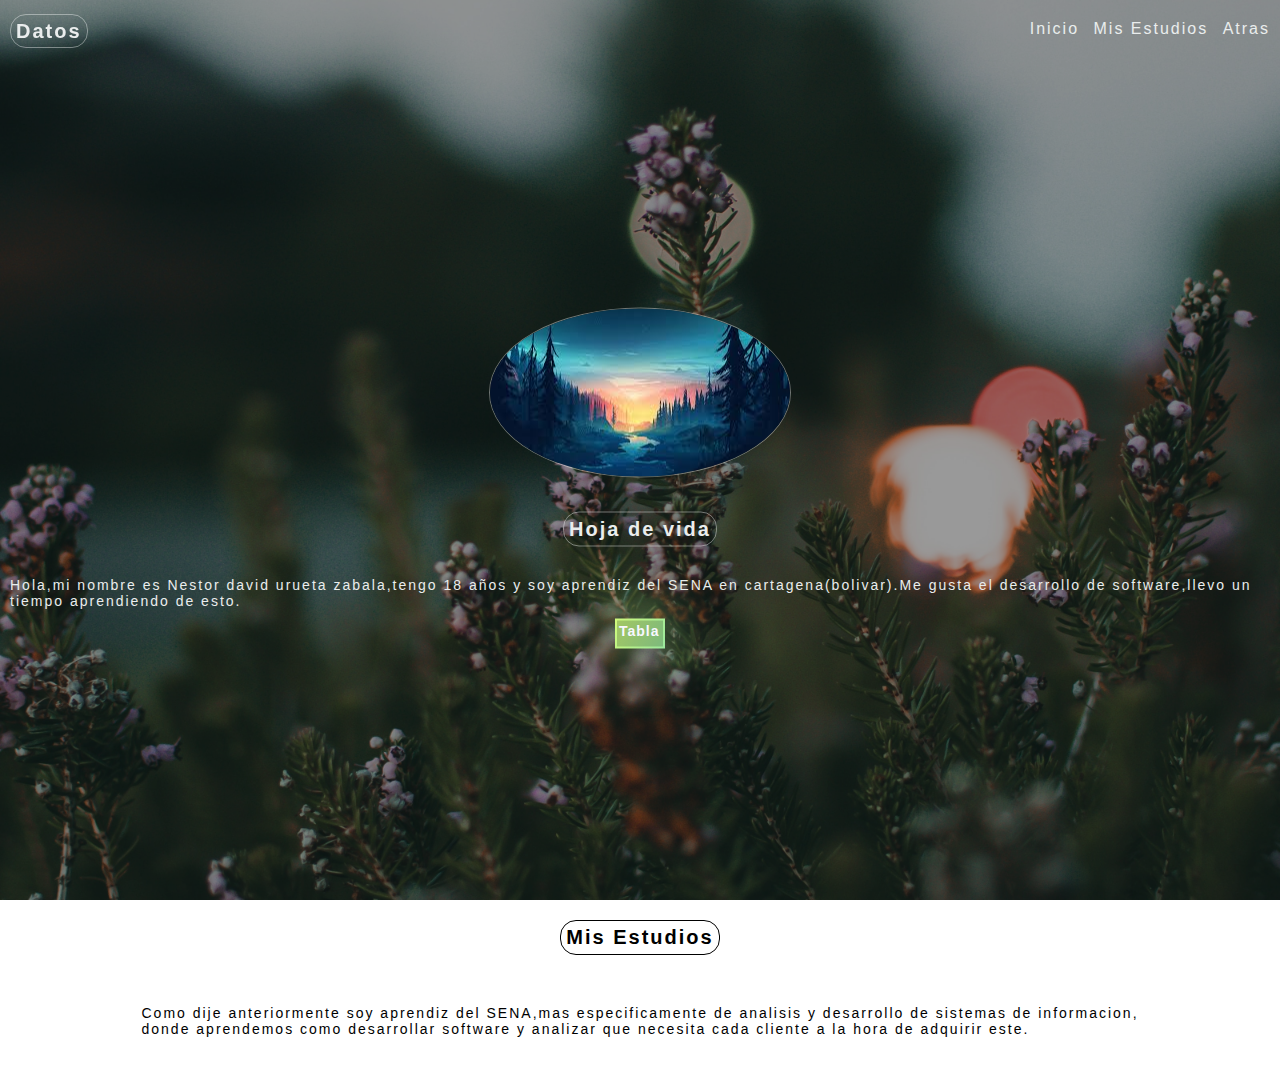
<file: Libroteca_Nestor/pages/about/index.html>
<!DOCTYPE html>
<html lang="es">
<head>
	<meta charset="UTF-8">
	<meta name="viewport" content="width=device-width, initial-scale=1.0">
	<title>Hoja De Vida</title>
	<link rel="stylesheet" type="text/css" href="data.css">
</head>
<body>
	
	<header id="header">

		<div class="contenedor-sombra"></div>

<nav id="nav max-with">

	<div class="name"><span>Datos</span></div>

			<div class="nav-a">
				<a href="#">Inicio</a>
				<a href="#">Mis Estudios</a>
				<a href="../../index.html">Atras</a>
			</div>
</nav>

	<div class="contenedor-all">

			<div class="img"><img src="./src/img/índice.jpg" alt=""></div>

				<div class="contenedor-text">
					<h1>Hoja de vida</h1>
					<p>Hola,mi nombre es Nestor david urueta zabala,tengo 18 años y soy aprendiz del SENA en cartagena(bolivar).Me gusta el desarrollo de software,llevo un tiempo aprendiendo de esto.</p>
				</div>
					
					<div class="container-table"><span></span><button class="table"><span class="content"><a href="tabla.html">Tabla</a></span></button>
			
</div>
					
	</div>

	</header>


	<main id="main">
			<div class="contenedor-main">
			<h2>Mis Estudios</h2>
			<p>Como dije anteriormente soy aprendiz del SENA,mas especificamente de analisis y desarrollo de sistemas de informacion,<br>donde aprendemos como desarrollar
			software y analizar que necesita cada cliente a la hora de adquirir este.</p>
			</div>

	</main>
	
</body>
</html>
</file>
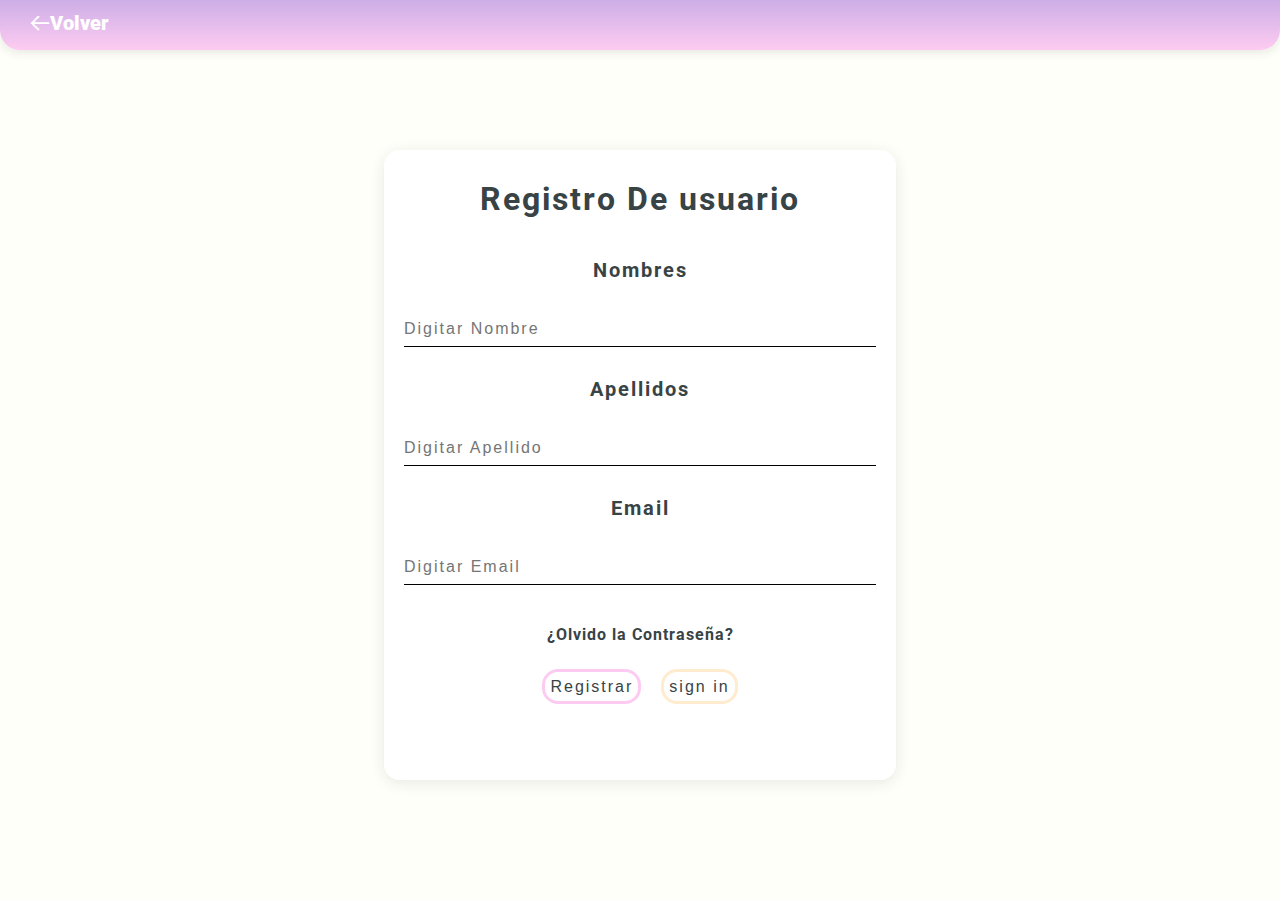
<file: Libroteca_Nestor/pages/register/register.html>
<html lang="es">
<head>
	<meta charset="UTF-8">
	<meta name="viewport" content="width=device-width, initial-scale=1.0">
	<title>Libroteca/Register</title>
	<link rel="stylesheet" type="text/css" href="registro.css">
	<link rel="preconnect" href="https://fonts.gstatic.com">
	<link href="https://fonts.googleapis.com/css2?family=Roboto:ital,wght@0,100;1,300&display=swap" rel="stylesheet"> 
</head>
<body>
			<div class="container">


	<div class="enlaces">
		<a href="../../index.html">🡠Volver</a>
	</div>	

<div class="padre">

	<div class="Title">
		<h1>Registro De usuario</h1>
	</div>

	<form>
			
			<span>Nombres</span>
			<input type="text" name="" placeholder="Digitar Nombre">

			<span>Apellidos</span>
			<input type="text" name="" placeholder="Digitar Apellido">

			<span>Email</span>
			<input type="email" name="" placeholder="Digitar Email">

			<div class="pass-button">
				<a href="#">¿Olvido la Contraseña?</a>

				<div class="button">
				<input type="submit" name="" value="Registrar">
				<div class="sign_in">
					<input type="button" name="" value="sign in">
				</div>
				</div>

			</div>
			




	</form>

</div>

				</div>
	
</body>
</html>
</file>
<file: Libroteca_Nestor/pages/about/data.css>
*{
	padding: 0;
	margin: 0;
	box-sizing: border-box;
	font-family: 'Open Sans', sans-serif;
}
#header{
	width:100%;
	height: 100vh;
	background: url(./src/img/fondo.jpg);
	background-position: center;
	background-size: cover;
	position: relative;
}
.contenedor-sombra{
	position: absolute;
	width: 100%;
	background: rgba(0,0,0,0.40);
	height: 100vh;
}

nav{
	display: flex;
	justify-content: space-between;
	padding: 10px;
	margin: auto;
	max-width: 1700px;
	height: 50px;
}
nav div{
	margin-top: 10px;
} 

nav .name{
	filter: blur(.6px);
	position: relative;
	z-index: 2
} 

nav div span{
	position: relative;
	z-index: 3;
	color: #eaeded;
	font-weight: bold;
	font-size: 20px;
	padding: 5px;
	border: 1px solid rgba(255,255,255,0.4);
	border-radius: 16px;
	cursor: pointer;
	letter-spacing: 2px;
}

nav div span:hover{
	border: 1px solid rgba(255,255,255,1);
	color: white;
}

nav .nav-a{
	position: relative;
	z-index: 3;
	text-decoration: none;
	color: white;
	margin-left: 10px;
	margin-top: 10px;
}
nav .nav-a a{
	text-decoration: none;
	color: #eaeded;
	margin-left: 10px;
	font-family: inherit;
	letter-spacing: 2px;
}
nav .nav-a a:hover{
	text-decoration: underline;
	color: white;
}

.contenedor-all{
	width: 100%;
	height: 50%;
	transform: translate(0px,45%);
	display: flex;
	flex-direction: column;
	justify-content: center;
	align-items: center;
}

.contenedor-all div img{
	box-shadow: rgba(0,0,0);
	filter: blur(.7px);
	border-radius: 60%;
	border: 1px solid rgba(255,255,255,0.4);
	cursor: pointer;
}

.contenedor-all .contenedor-text{
	display: flex;
	align-items: center;
	flex-direction: column;
	margin: 10px;
}

.contenedor-all div h1{
	color: #eaeded;
	font-weight: bold;
	font-size: 20px;
	padding: 5px;
	border: 1px solid rgba(255,255,255,0.4);
	border-radius: 16px;
	cursor: pointer;
	letter-spacing: 2px;
	display: inline-block;
	margin-top: 20px;
	transition: .5s;
}
.contenedor-all h1:hover{
	border: 1px solid	#28a745;
	color: #28a745;
}
.contenedor-all div p{
	color: #eaeded;
	font-size: 14px;
	letter-spacing: 2px;
	display: inline-block;
	margin-top: 30px;
}
.contenedor-all .container-table{
	position: relative;
	width: 50px;
	height: 30px;
}

.contenedor-all .table::before{
	content: '';
	position: absolute;
	top: 0;
	left: 0;
	width: 100%;
	height: 100%;
	background-image: linear-gradient(120deg, #d4fc79 0%, #96e6a1 100%);
	}

.contenedor-all .table::after{
	content: '';
	position: absolute;
	top: 0;
	left: 0;
	width: 100%;
	height: 100%;
	background-image: linear-gradient(120deg, #d4fc79 0%, #96e6a1 100%);
	filter: blur(30px);
	}

.contenedor-all span{
	position: absolute;
	top: 2px;
	left: 2px;
	right: 2px;
	bottom: 2px;
	background: rgba(0,0,0,0.2);
	z-index: 2;
	}

.contenedor-all .table .content{
	position: relative;
	font-size: 14px;
	font-weight: bold;
	background: transparent;
	color: ghostwhite;
	cursor: pointer;
	letter-spacing: 1px;
}
.contenedor-all .table .content a{
	text-decoration: none;
	color: ghostwhite;
}


//mis estudios

#main {
	width: 100%;
	height: 100vh;
}

main .contenedor-main{
	height: 20vh;
	width: 100%;
	display: flex;
	align-items: center;
	flex-direction: column;
}

main .contenedor-main h2{
	color: #black;
	font-weight: bold;
	font-size: 20px;
	padding: 5px;
	border: 1px solid black;
	border-radius: 16px;
	cursor: pointer;
	letter-spacing: 2px;
	display: inline-block;
	margin-top: 20px;
	margin-bottom: 50px;
}
main .contenedor-main p{
	color: black;
	font-size: 14px;
	letter-spacing: 2px;
	display: inline-block;
}
</file>
<file: Libroteca_Nestor/pages/register/registro.css>
*{
	padding: 0;
	margin: 0;
	box-sizing: border-box;
}
body{
	font-family: 'Roboto', sans-serif;
}

.container{
	width: 100%;
	height: 100%;
	background-color: #FFFFFA;
}

.container .enlaces{
	position: relative;
	width: 100%;
	height: 50px;
	border-bottom-right-radius: 20px;
	border-bottom-left-radius: 20px;
	/*opacity: .9;*/
	background-image: linear-gradient(to top, #fdcbf1 0%, #fdcbf1 1%, #ccaee6 100%);;
	box-shadow: 0 3px 10px rgba(36, 37, 38, 0.10);
	margin-bottom: 100px;
}
.container .enlaces a{
	position: absolute;
	bottom: 15px;
	left: 30px;
	text-decoration: none;
	color: white;
	font-weight:900;
	font-size: 20px;
	transition: 1s;
}

.container .enlaces a:hover{
	color: #384346;
}

.padre{
	width: 40%;
	height: 70%;
	margin: auto;
	border-radius: 16px;
	display: flex;
	align-items: center;
	flex-direction: column;
	box-shadow: 0 3px 15px rgba(36, 37, 38, 0.10);
}

.padre .Title{
	width: 100%;
	background-color:  #fff;
	text-align: center;
	border-top-right-radius: 16px;
	border-top-left-radius: 16px;
}

.padre .Title h1{
	cursor: pointer;
	margin: 30px;
	color: #384346;
	font-weight: bold;
	transition: 1s;
	letter-spacing: 2px;
}

.padre .Title h1:hover{
	color:#fdcbf1;
	letter-spacing: 3px;
}

.padre form{
	width: 100%;
	height: 100%;
	display: flex;
	flex-direction: column;
	text-align: center;
	background-color: white;
	border-bottom-right-radius: 16px;
	border-bottom-left-radius: 16px;
}

.padre form span{
	color: #384346;
	margin:10px;
	font-size: 20px;
	font-weight: bold;
	letter-spacing: 2px;
}
.padre form input{
	margin:20px;
	height: 35px;
	border: none;
	border-bottom: 1px solid black;
	transition: 1s;
	color: #384346;
	font-size: 16px;
	letter-spacing: 2px; 
}
.padre form input:hover{
	border-bottom: 2px solid #fdcbf1;
}

.padre form .pass-button {
	margin-top: 20px;
}

.padre form .pass-button a{
	color: #384346;
	text-decoration: none;
	font-weight: bold;
	letter-spacing: 1px;
}

.padre form .pass-button .button{
	display: flex;
	width: 100%;
	height: 100%;
	justify-content: center;
	margin-top: 15px;
}

.padre form .pass-button .button input{
	margin: 10px;
	background: transparent;
	border: 3px solid #fdcbf1;
	padding: 5px;
	border-radius: 16px;
	cursor: pointer;
	color: #384346;
	font-size: 16px;
	letter-spacing: 2px;
	transition: 1s;
}

.padre form .pass-button .button div input{
	border: 3px solid blanchedalmond;
}

.padre form .pass-button .button input:hover{
	color:aquamarine;
}


@media screen and (max-width: 800px){
	.padre{
		width: 80%
	}
}
</file>
